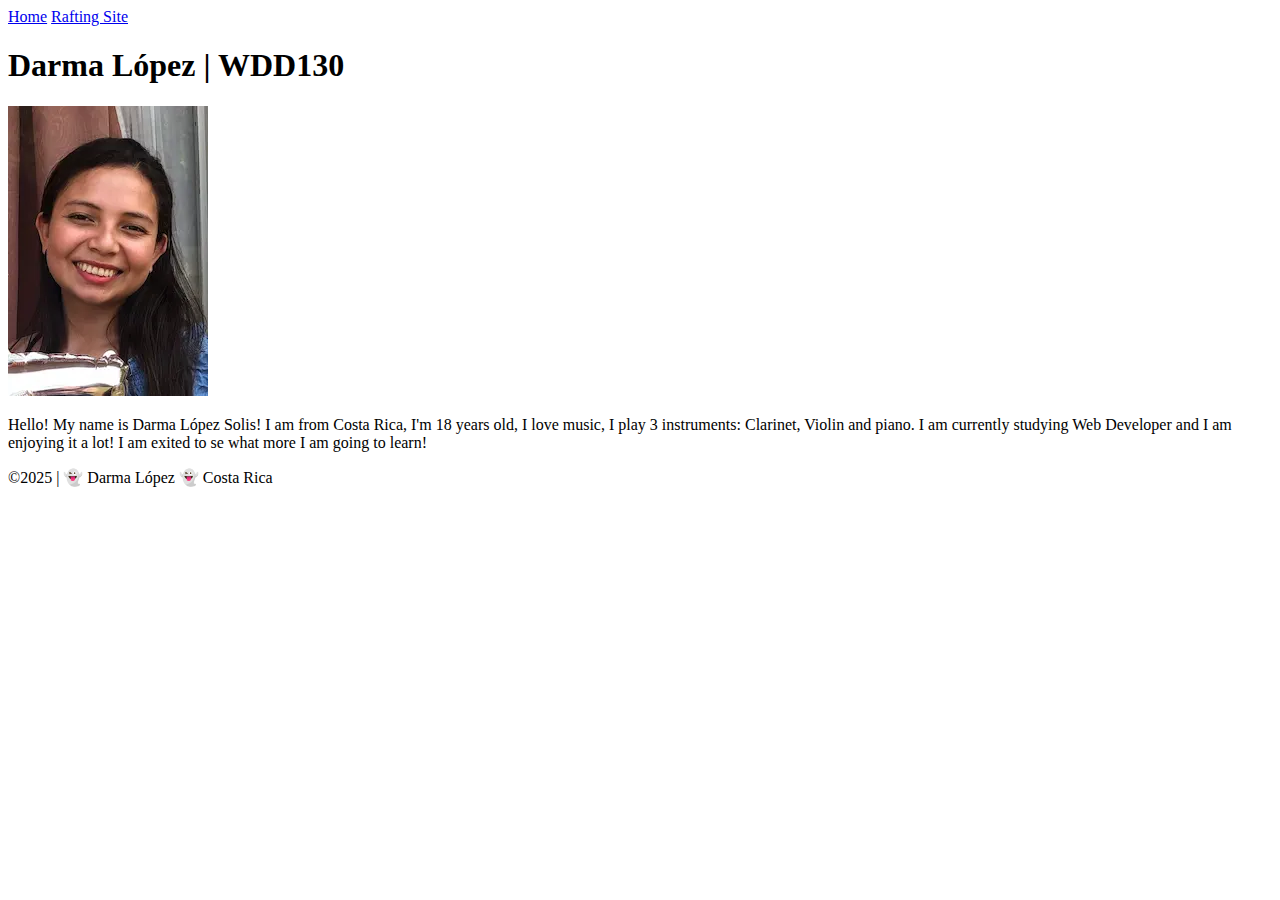
<file: week_1/index.html>
<!DOCTYPE html>
<html lang="en">
<head>
    <meta charset="UTF-8">
    <meta name="viewport" content="width=device-width, initial-scale=1.0">
    <title>Darma López Solis | WDD130</title>
    <meta name="description" content="a common layout on the web called the 'index'">
    <meta name="author" content="Darma Lopez">
</head>
<body>
    <header>
        <nav>
            <a href="#">Home</a>
            <a href="wwr/">Rafting Site</a>
        </nav>
    </header>
    <main>
        <h1>Darma López | WDD130</h1>
        <img src="images/profile.jpg.webp" alt="darma" width="200">
        <p>Hello! My name is Darma López Solis! I am from Costa Rica, I'm 18 years old, I love music, I play 3 instruments: Clarinet, Violin and piano. I am currently studying Web Developer and I am enjoying it a lot! I am exited to se what more I am going to learn!</p>
    </main>
    <footer>
        <p>©2025 | 👻 Darma López 👻 Costa Rica</p>
    </footer>
</body>
</html>
</file>
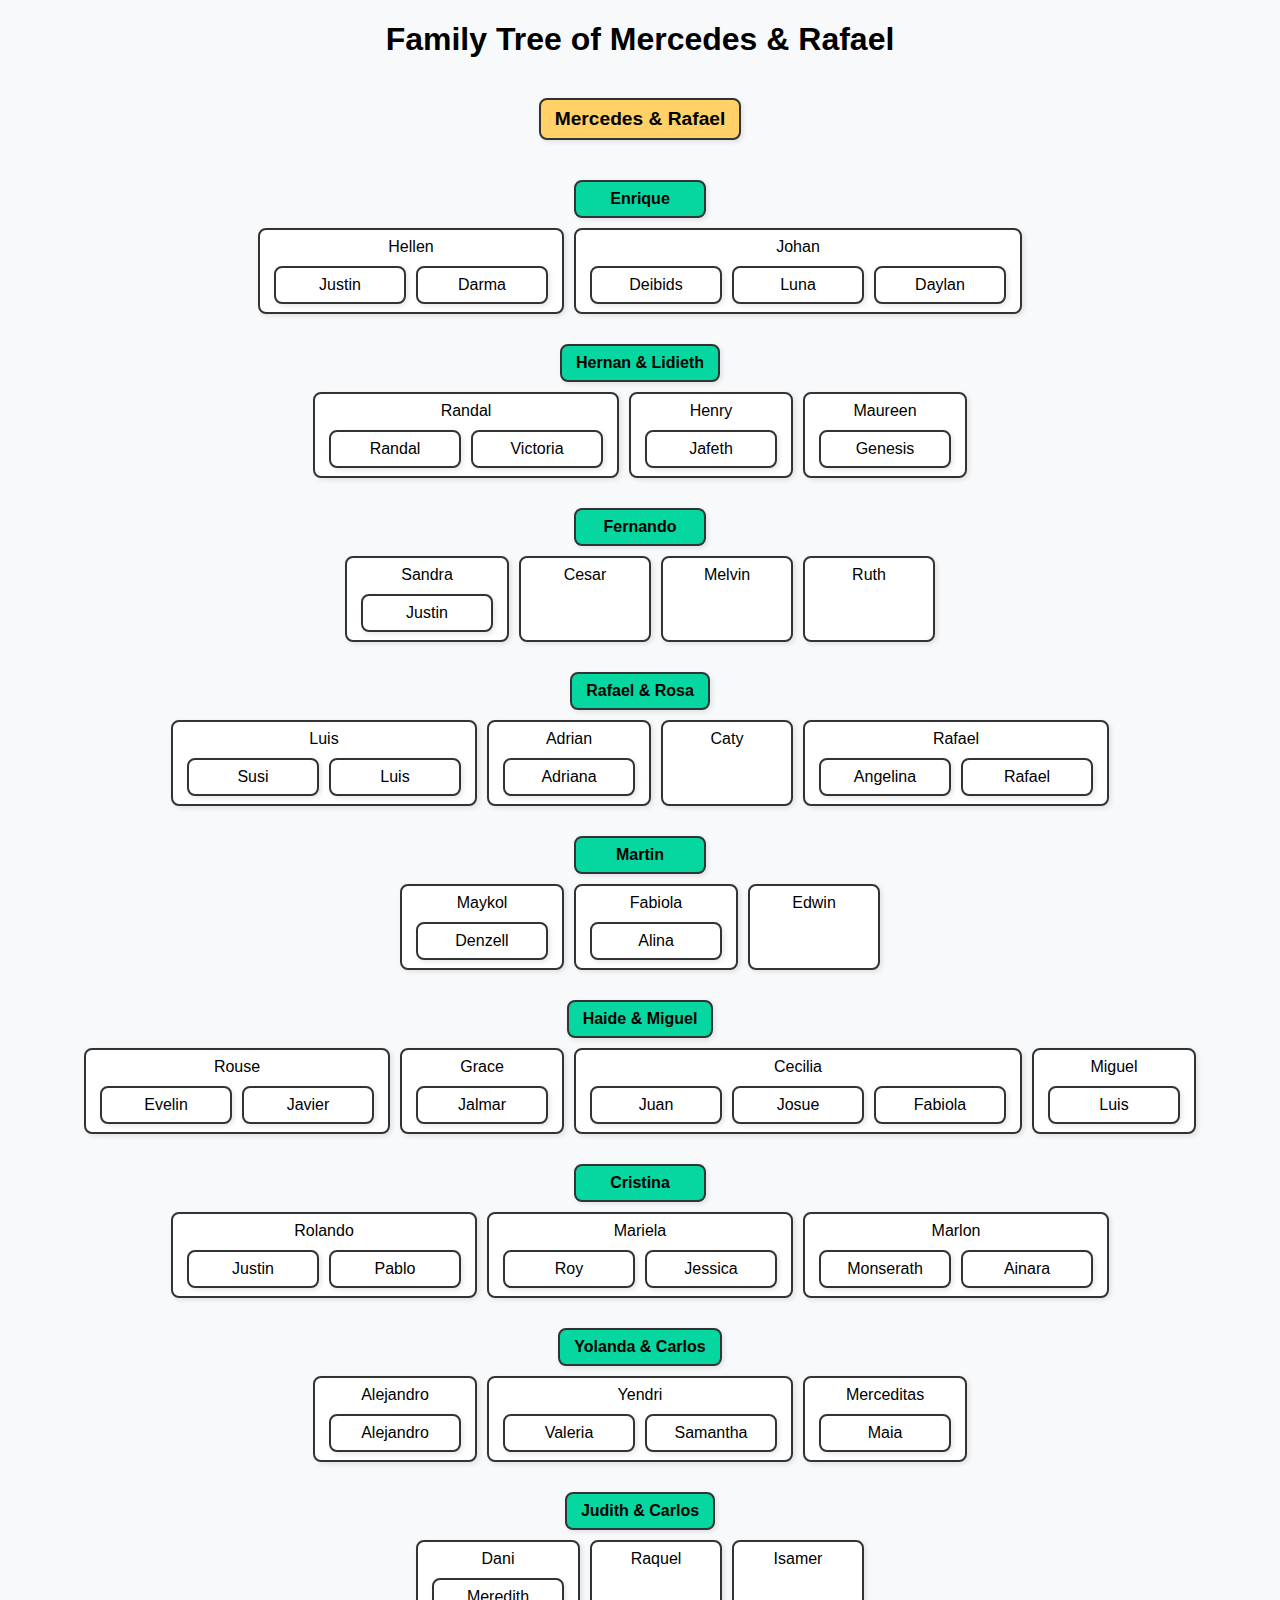
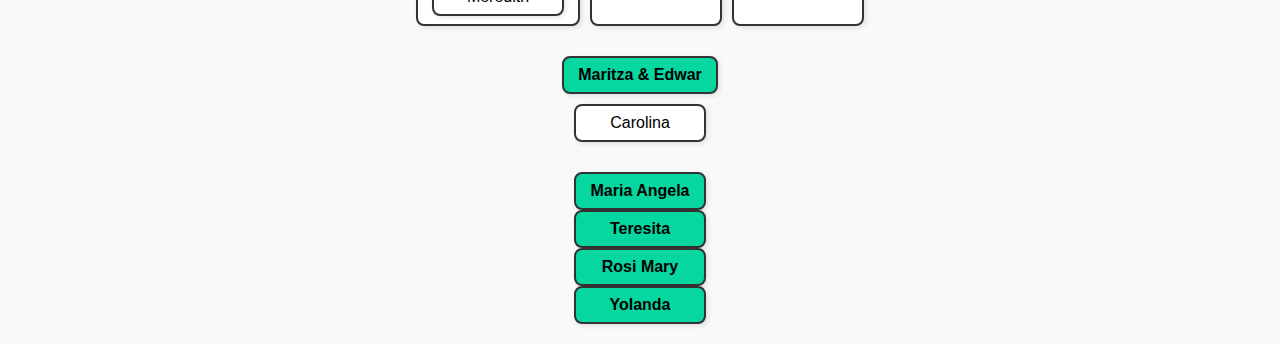
<file: Family/family_tree.html>
<!DOCTYPE html>
<html lang="en">
<head>
  <meta charset="UTF-8" />
  <title>Family Tree of Mercedes & Rafael</title>
  <link rel="stylesheet" href="Styles/family_tree.css" />
</head>
<body>

  <h1>Family Tree of Mercedes & Rafael</h1>

  <div class="family-tree">

    <!-- Generation 1 -->
    <div class="generation">
      <div class="person gen1">Mercedes & Rafael</div>
    </div>

    <!-- Generation 2: Their Children -->
    <div class="generation vertical">
      <div class="family">
        <div class="person gen2">Enrique</div>
        <div class="children">
          <div class="person">Hellen
            <div class="children">
              <div class="person">Justin</div>
              <div class="person">Darma</div>
            </div>
          </div>
          <div class="person">Johan
            <div class="children">
              <div class="person">Deibids</div>
              <div class="person">Luna</div>
              <div class="person">Daylan</div>
            </div>
          </div>
        </div>
      </div>

      <div class="family">
        <div class="person gen2">Hernan & Lidieth</div>
        <div class="children">
          <div class="person">Randal
            <div class="children">
              <div class="person">Randal</div>
              <div class="person">Victoria</div>
            </div>
          </div>
          <div class="person">Henry
            <div class="children">
              <div class="person">Jafeth</div>
            </div>
          </div>
          <div class="person">Maureen
            <div class="children">
              <div class="person">Genesis</div>
            </div>
          </div>
        </div>
      </div>

      <div class="family">
        <div class="person gen2">Fernando</div>
        <div class="children">
          <div class="person">Sandra
            <div class="children"><div class="person">Justin</div></div>
          </div>
          <div class="person">Cesar</div>
          <div class="person">Melvin</div>
          <div class="person">Ruth</div>
        </div>
      </div>

      <div class="family">
        <div class="person gen2">Rafael & Rosa</div>
        <div class="children">
          <div class="person">Luis
            <div class="children">
              <div class="person">Susi</div>
              <div class="person">Luis</div>
            </div>
          </div>
          <div class="person">Adrian
            <div class="children"><div class="person">Adriana</div></div>
          </div>
          <div class="person">Caty</div>
          <div class="person">Rafael
            <div class="children">
              <div class="person">Angelina</div>
              <div class="person">Rafael</div>
            </div>
          </div>
        </div>
      </div>

      <div class="family">
        <div class="person gen2">Martin</div>
        <div class="children">
          <div class="person">Maykol
            <div class="children"><div class="person">Denzell</div></div>
          </div>
          <div class="person">Fabiola
            <div class="children"><div class="person">Alina</div></div>
          </div>
          <div class="person">Edwin</div>
        </div>
      </div>

      <div class="family">
        <div class="person gen2">Haide & Miguel</div>
        <div class="children">
          <div class="person">Rouse
            <div class="children">
              <div class="person">Evelin</div>
              <div class="person">Javier</div>
            </div>
          </div>
          <div class="person">Grace
            <div class="children"><div class="person">Jalmar</div></div>
          </div>
          <div class="person">Cecilia
            <div class="children">
              <div class="person">Juan</div>
              <div class="person">Josue</div>
              <div class="person">Fabiola</div>
            </div>
          </div>
          <div class="person">Miguel
            <div class="children"><div class="person">Luis</div></div>
          </div>
        </div>
      </div>

      <div class="family">
        <div class="person gen2">Cristina</div>
        <div class="children">
          <div class="person">Rolando
            <div class="children">
              <div class="person">Justin</div>
              <div class="person">Pablo</div>
            </div>
          </div>
          <div class="person">Mariela
            <div class="children">
              <div class="person">Roy</div>
              <div class="person">Jessica</div>
            </div>
          </div>
          <div class="person">Marlon
            <div class="children">
              <div class="person">Monserath</div>
              <div class="person">Ainara</div>
            </div>
          </div>
        </div>
      </div>

      <div class="family">
        <div class="person gen2">Yolanda & Carlos</div>
        <div class="children">
          <div class="person">Alejandro
            <div class="children"><div class="person">Alejandro</div></div>
          </div>
          <div class="person">Yendri
            <div class="children">
              <div class="person">Valeria</div>
              <div class="person">Samantha</div>
            </div>
          </div>
          <div class="person">Merceditas
            <div class="children"><div class="person">Maia</div></div>
          </div>
        </div>
      </div>

      <div class="family">
        <div class="person gen2">Judith & Carlos</div>
        <div class="children">
          <div class="person">Dani
            <div class="children"><div class="person">Meredith</div></div>
          </div>
          <div class="person">Raquel</div>
          <div class="person">Isamer</div>
        </div>
      </div>

      <div class="family">
        <div class="person gen2">Maritza & Edwar</div>
        <div class="children"><div class="person">Carolina</div></div>
      </div>

      <!-- Children who died young -->
      <div class="family">
        <div class="person gen2">Maria Angela</div>
        <div class="person gen2">Teresita</div>
        <div class="person gen2">Rosi Mary</div>
        <div class="person gen2">Yolanda</div>
      </div>

    </div>
  </div>

  <script src="JavaScript/family.js"></script>
</body>
</html>
</file>
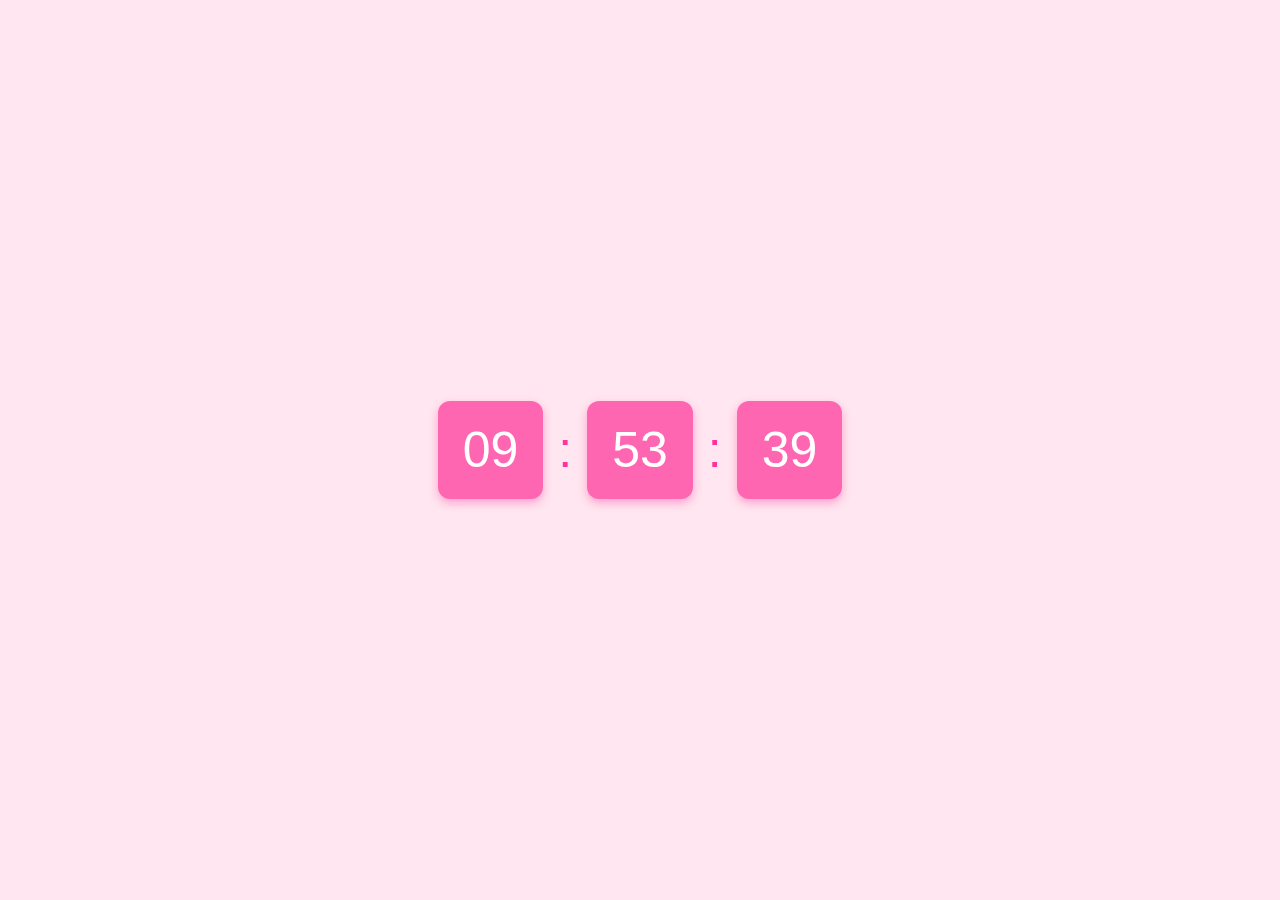
<file: week_2/digital_clock.html>
<!DOCTYPE html>
<html lang="en">
<head>
  <meta charset="UTF-8" />
  <meta name="viewport" content="width=device-width, initial-scale=1.0"/>
  <title>Pretty Pink Clock</title>
  <link rel="stylesheet" href="digital_clock.css" />
</head>
<body>
  <div id="clock">
    <span class="time-box" id="hours">00</span>
    <span class="separator">:</span>
    <span class="time-box" id="minutes">00</span>
    <span class="separator">:</span>
    <span class="time-box" id="seconds">00</span>
  </div>

  <script src="digital_clock.js"></script>
</body>
</html>
</file>
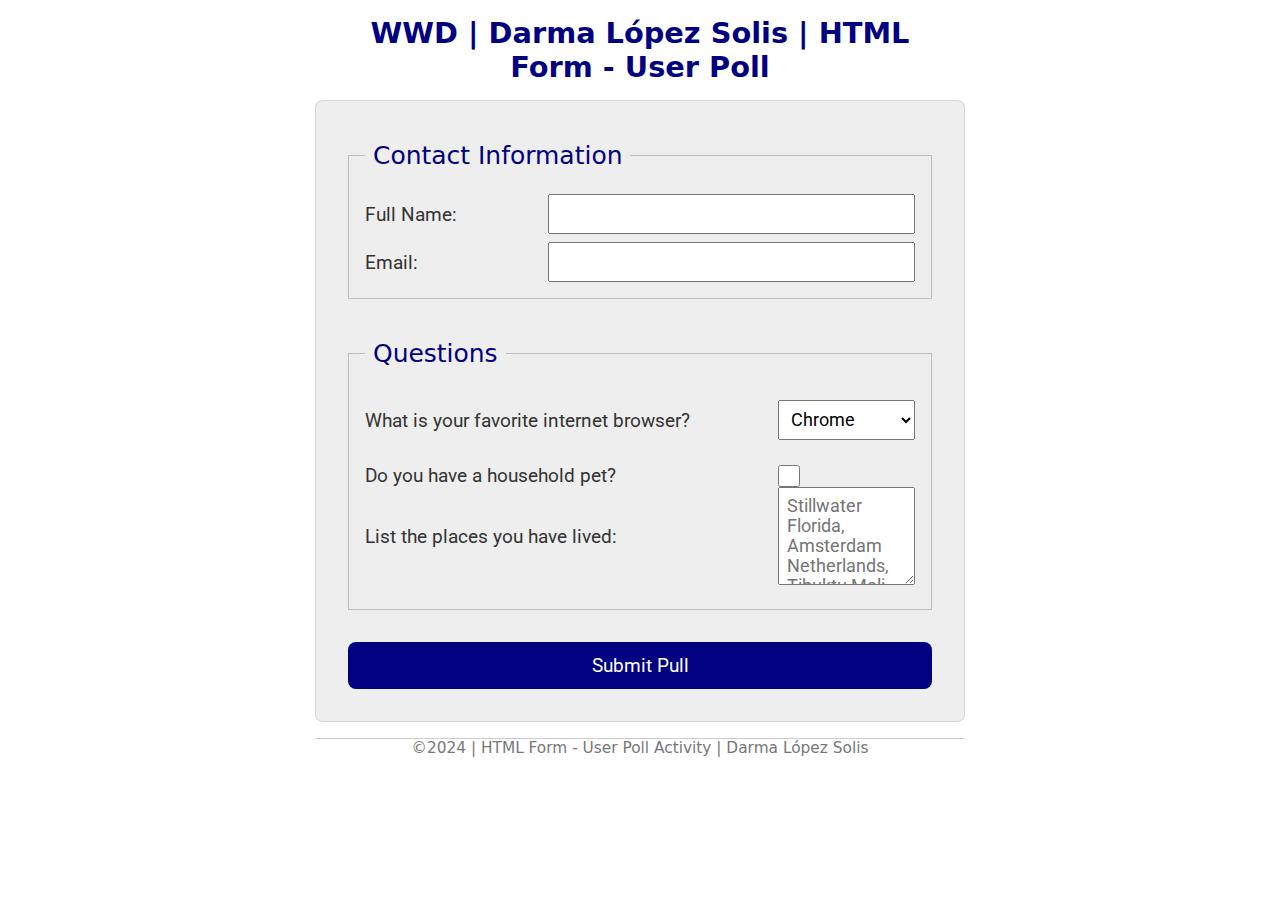
<file: wwr/styles/week 5/poll-form.html>
<!DOCTYPE html>
<html lang="en-us">
<head>
    <meta charset="utf-8">
    <meta name="viewport" content="width=device-width, initial-scale=1">
    <title>WWD 130 | HTML Form - User Poll</title>
    <link rel="preconnect" href="https://fonts.googleapis.com">
    <link rel="preconnect" href="https://fonts.gstatic.com" crossorigin>
    <link href="https://fonts.googleapis.com/css2?family=Merriweather:ital,wght@0,300;0,400;0,700;0,900;1,300;1,400;1,700;1,900&family=Roboto:ital,wght@0,100;0,300;0,400;0,500;0,700;0,900;1,100;1,300;1,400;1,500;1,700;1,900&display=swap" rel="stylesheet">
    <link rel="stylesheet" href="styles/poll-form.css">
</head>
<body>
<header>
    <h1>WWD | Darma López Solis | HTML Form - User Poll</h1>
</header>
<main>
    <form>
        <fieldset>
            <legend>Contact Information</legend>
            <div class="form-item column2">
                <label for="fullname">Full Name:</label>
                <input type="text" id="fullname" name="fullname">
            </div>
            <div class="form-item column2">
                <label for="usermail">Email:</label>
                <input type="email" id="usermail" name="usermail">
            </div>
        </fieldset>
        <fieldset>
            <legend>Questions</legend>
            <div class="form-item column1">
                <label for="browser">What is your favorite internet browser?</label>
                <select id="browser" name="browser">
                    <option value="chrome">Chrome</option>
                    <option value="firefox">Firefox</option>
                    <option value="safari">Safari</option>
                    <option value="edge">Edge</option>                        
                    <option value="brave">Brave</option>
                    <option value="other">Other</option>
                </select>
            </div>
            <div class="form-item column1">
                <label for="pet">Do you have a household pet?</label>
                <input type="checkbox" id="pet" name="pet">
                <label for="feedback">List the places you have lived:</label>
                <textarea id="feedback" name="feedback" rows="4" placeholder="Stillwater Florida, Amsterdam Netherlands, Tibuktu Mali"></textarea>
            </div>
        </fieldset>
        <button type="submit">Submit Pull</button>
    </form>
</main>
<Footer>
    <p>©2024 | HTML Form - User Poll Activity | Darma López Solis</p>
</Footer>
</body>
</html>
</file>
<file: Family/Styles/family_tree.css>
body {
  font-family: 'Segoe UI', sans-serif;
  background-color: #f8f9fa;
  margin: 20px;
}

h1 {
  text-align: center;
  margin-bottom: 40px;
}

.family-tree {
  display: flex;
  flex-direction: column;
  align-items: center;
  gap: 40px;
}

.generation.vertical {
  display: flex;
  flex-direction: column;
  gap: 30px;
}

.family {
  display: flex;
  flex-direction: column;
  align-items: center;
}

.children {
  display: flex;
  flex-wrap: wrap;
  justify-content: center;
  gap: 10px;
  margin-top: 10px;
}

.person {
  background: #ffffff;
  border: 2px solid #333;
  border-radius: 8px;
  padding: 8px 14px;
  min-width: 100px;
  text-align: center;
  box-shadow: 2px 2px 5px rgba(0,0,0,0.1);
}

.gen1 {
  font-size: 1.2rem;
  font-weight: bold;
  background-color: #ffd166;
}

.gen2 {
  background-color: #06d6a0;
  font-weight: bold;
}
</file>
<file: week_2/digital_clock.css>
body {
  font-family: 'Segoe UI', Tahoma, Geneva, Verdana, sans-serif;
  background-color: #ffe6f0;
  display: flex;
  justify-content: center;
  align-items: center;
  height: 100vh;
  margin: 0;
}

#clock {
  display: flex;
  align-items: center;
  gap: 10px;
}

.time-box {
  background-color: #ff66b2;
  color: white;
  padding: 20px 25px;
  font-size: 50px;
  border-radius: 12px;
  box-shadow: 0 4px 10px rgba(255, 0, 128, 0.3);
}

.separator {
  font-size: 50px;
  color: #ff3399;
  padding: 0 5px;
}
</file>
<file: wwr/styles/week 5/styles/poll-form.css>
* {
    margin: 0;
    padding: 0;
    box-sizing: border-box;
}

body {
    font-family: system-ui, -apple-system, BlinkMacSystemFont, 'Segoe UI', Roboto, Oxygen, Ubuntu, Cantarell, 'Open Sans', 'Helvetica Neue', sans-serif;
    font-size: 1.2em;
    color: #333;
    background: #fff;
}

header {
    margin: 0 auto;
    width: 650px;
}

h1 {
    margin: 1rem;
    font-size: 1.5em;
    color: navy;
    text-align: center;
}

form {
    width: 650px;
    margin: 0 auto;
    padding: 1rem;
    border: 1px solid rgb(0, 0, 0, 0.1);
    border-radius: 0.5rem;
    background-color: #eee;
    display: grid;
}

.form-item {
    display: grid;
    align-items: center;
}

.column1 {
    grid-template-columns: 3fr 1fr;
    margin: 0.5rem 0;
}

.column2 {
    grid-template-columns: 1fr 2fr;
}

fieldset {
    display: grid;
    grid-gap: .5rem;
    margin: 1rem;
    border: 1px solid rgba(0, 0, 0, 0.2);
    padding: 1rem;
}

legend {
    padding: 0.5rem;
    color: navy;
    font-size: 1.3em;
}

label, input, button, select, textarea {
    font-family: roboto, Arial, sans-serif;
}

label {
    text-align: left;
    padding-right: 1rem;
}

input, select, textarea {
    padding: 0.5rem;
    font-size: 1.1rem;
}

input[type="checkbox"] {
    width: 22px;
    height: 22px;
    vertical-align: bottom;
}

button {
    margin: 1rem;
    background-color: navy;
    color: #fff;
    border: none;
    border-radius: .5rem;
    padding: .75rem;
    font-size: 1.2rem;
}

button:hover {
    background-color: darkgreen;
}

footer {
    margin: 1rem auto 0;
    width: 650px;
    text-align: center;
    font-size: 0.8em;
    color: #777;
    border-top: 1px solid #ccc;
}
</file>
